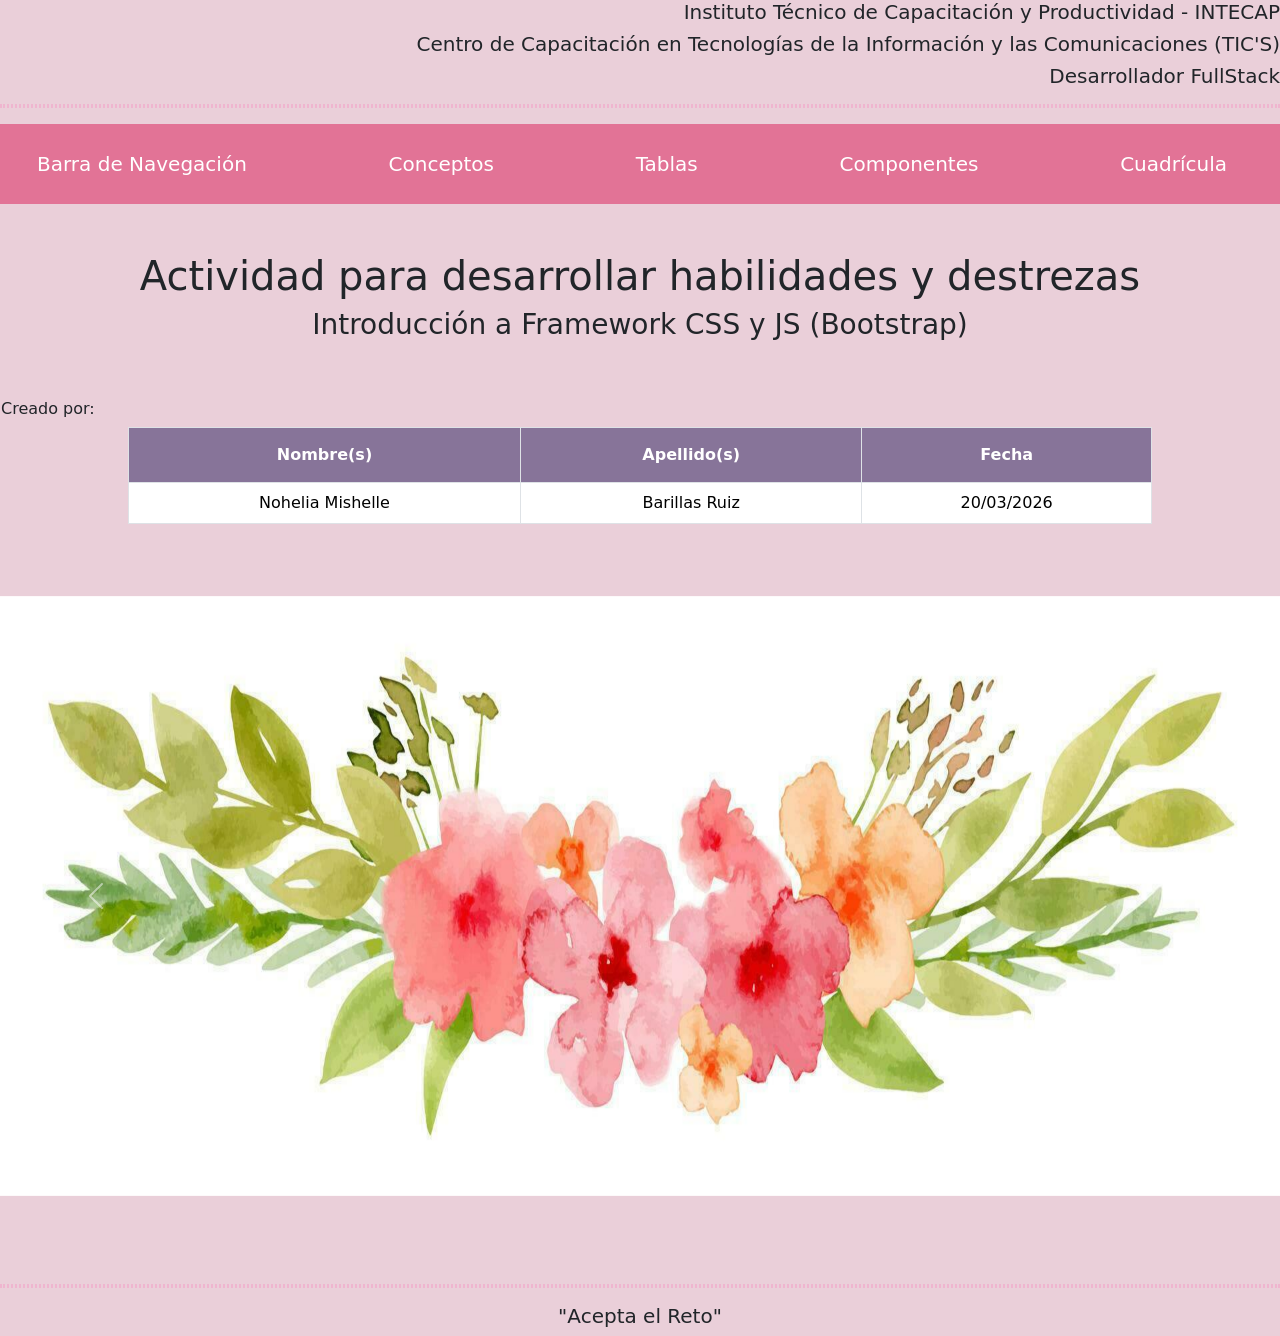
<file: index.html>
<!DOCTYPE html>
<html lang="es">
    <head>
        <meta charset="UTF-8">
        <meta name="viewport" content="width=device-width, initial-scale=1.0">
        <title>Barra de Navegación</title>
        <link
            href="css/bootstrap.min.css"
            rel="stylesheet"
            integrity="sha384-sRIl4kxILFvY47J16cr9ZwB07vP4J8+LH7qKQnuqkuIAvNWLzeN8tE5YBujZqJLB"
            crossorigin="anonymous">
        <link rel="stylesheet" href="css/style.css">
        <link rel="shortcut icon" href="imagenes/flor.png" type="image/x-icon">
    </head>
    <body>
        <header>
            <h5>Instituto Técnico de Capacitación y Productividad - INTECAP</h5>
            <h5>Centro de Capacitación en Tecnologías de la Información y las
                Comunicaciones (TIC'S)</h5>
            <h5>Desarrollador FullStack</h5>
        </header>
        <hr>
        <nav class="navbar sticky-top bg-body1">
            <div class="container-fluid ">
                <a class="navbar-brand bg-color1" href="index.html">Barra de
                    Navegación</a>
                <a class="navbar-brand bg-color1" href="pagina2.html">Conceptos</a>
                <a class="navbar-brand bg-color1" href="pagina3.html">Tablas</a>
                <a class="navbar-brand bg-color1" href="pagina4.html">Componentes</a>
                <a class="navbar-brand bg-color1" href="pagina5.html">Cuadrícula</a>
            </div>
        </nav>
        <main>
            <br>
            <br>
            <h1 class="aling-center">Actividad para desarrollar habilidades y
                destrezas</h1>
            <h3 class="aling-center">Introducción a Framework CSS y JS
                (Bootstrap)</h3>
            <br>
            <br>
            <h6 class="h6-pagina1">Creado por:</h6>
            <table class="table table-bordered tabla-pagina1">
                <thead class="aling-center">
                    <tr>
                        <th>Nombre(s)</th>
                        <th>Apellido(s)</th>
                        <th>Fecha</th>
                    </tr>
                </thead>
                <tbody>
                    <tr class="aling-center">
                        <td>Nohelia Mishelle</td>
                        <td>Barillas Ruiz</td>
                        <td>20/03/2026</td>
                    </tr>
                </tbody>
            </table>
            <br>
            <br>
            <br>
            <div id="carouselExample" class="carousel slide">
                <div class="carousel-inner">
                    <div class="carousel-item active">
                        <img src="imagenes/img1.jpg" class="d-block w-100" alt
                            width="1920px" height="600px">
                    </div>
                    <div class="carousel-item">
                        <img src="imagenes/img2.jpg" class="d-block w-100" alt
                            width="1920px" height="600px">
                    </div>
                    <div class="carousel-item">
                        <img src="imagenes/img3.jpg" class="d-block w-100" alt
                            width="1920px" height="600px">
                    </div>
                    <div class="carousel-item">
                        <img src="imagenes/img4.jpg" class="d-block w-100" alt
                            width="1920px" height="600px">
                    </div>
                    <div class="carousel-item">
                        <img src="imagenes/img5.jpg" class="d-block w-100" alt
                            width="1920px" height="600px">
                    </div>
                </div>
                <button class="carousel-control-prev" type="button"
                    data-bs-target="#carouselExample" data-bs-slide="prev">
                    <span class="carousel-control-prev-icon"
                        aria-hidden="true"></span>
                    <span class="visually-hidden">Previous</span>
                </button>
                <button class="carousel-control-next" type="button"
                    data-bs-target="#carouselExample" data-bs-slide="next">
                    <span class="carousel-control-next-icon"
                        aria-hidden="true"></span>
                    <span class="visually-hidden">Next</span>
                </button>
            </div>
            <br>
            <br>
            <br>
            <footer>
                <hr>
                <h5 class="aling-center">"Acepta el Reto"</h5>
            </footer>
        </main>
        <script
            src="js/bootstrap.bundle.min.js"
            integrity="sha384-FKyoEForCGlyvwx9Hj09JcYn3nv7wiPVlz7YYwJrWVcXK/BmnVDxM+D2scQbITxI"
            crossorigin="anonymous"></script>
    </body>
</html>
</file>
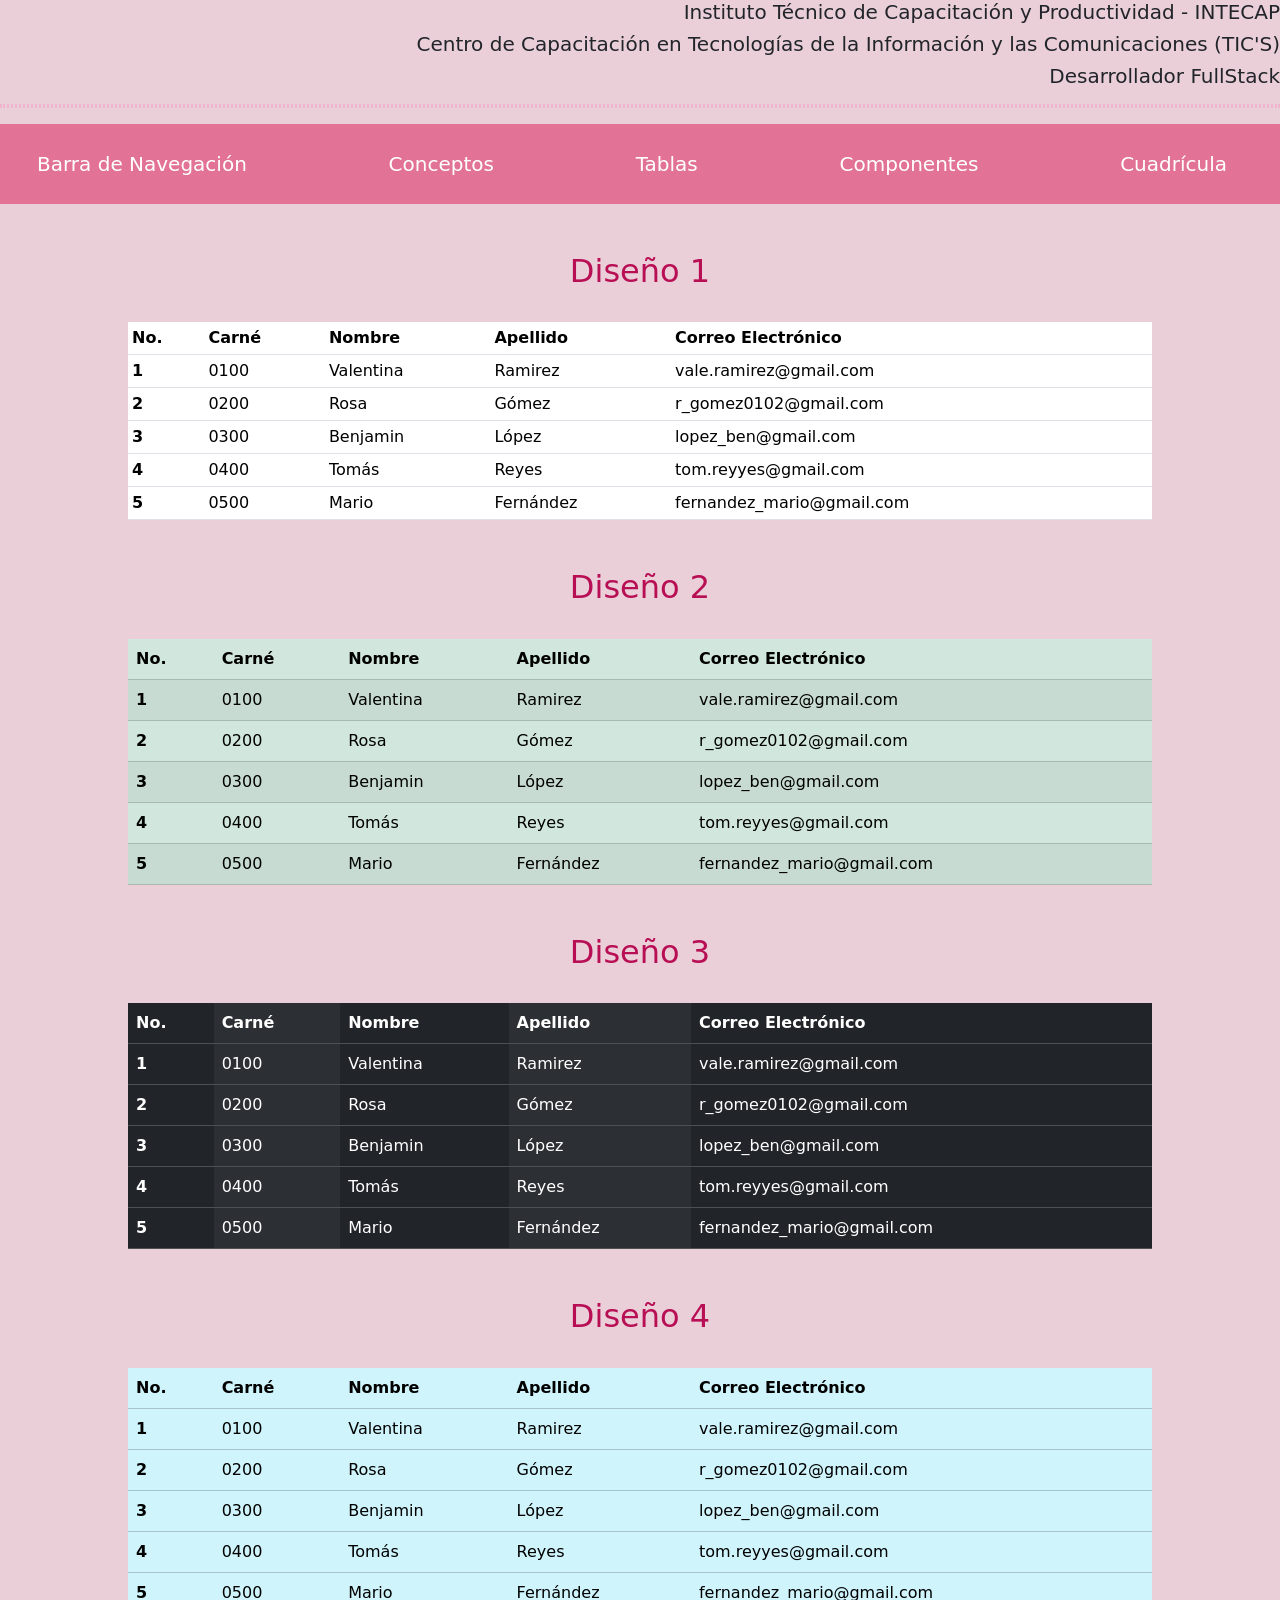
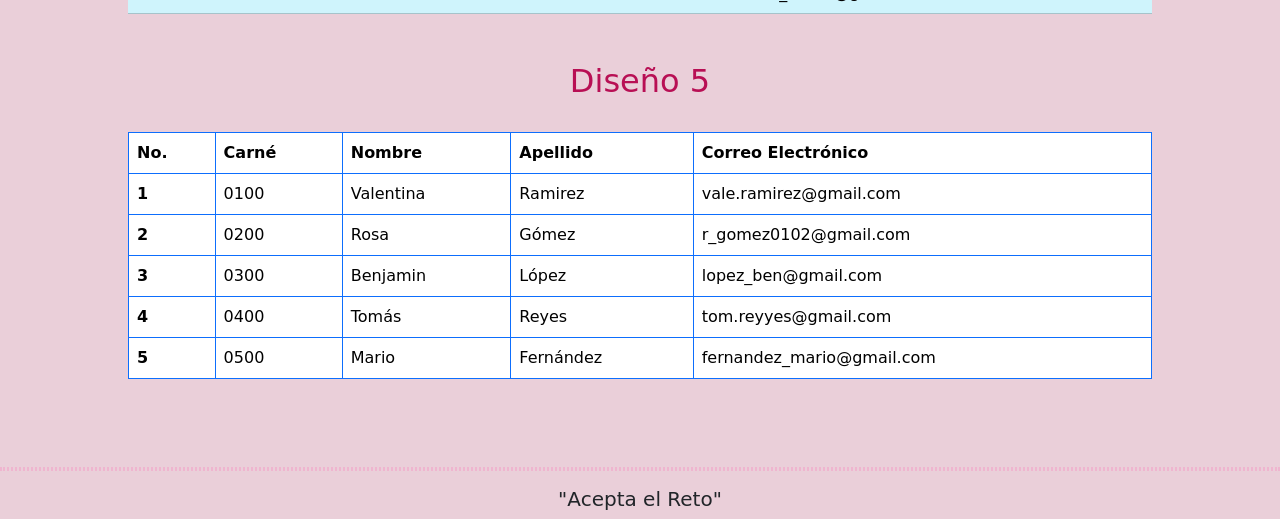
<file: pagina3.html>
<!DOCTYPE html>
<html lang="es">
    <head>
        <meta charset="UTF-8">
        <meta name="viewport" content="width=device-width, initial-scale=1.0">
        <title>Tablas</title>
        <link
            href="css/bootstrap.min.css"
            rel="stylesheet"
            integrity="sha384-sRIl4kxILFvY47J16cr9ZwB07vP4J8+LH7qKQnuqkuIAvNWLzeN8tE5YBujZqJLB"
            crossorigin="anonymous">
        <link rel="stylesheet" href="css/style.css">
        <link rel="shortcut icon" href="imagenes/flor.png" type="image/x-icon">
    </head>
    <body>
        <header>
            <h5>Instituto Técnico de Capacitación y Productividad - INTECAP</h5>
            <h5>Centro de Capacitación en Tecnologías de la Información y las
                Comunicaciones (TIC'S)</h5>
            <h5>Desarrollador FullStack</h5>
        </header>
        <hr>

        <nav class="navbar sticky-top bg-body1">
            <div class="container-fluid ">
                <a class="navbar-brand bg-color1" href="index.html">Barra de
                    Navegación</a>
                <a class="navbar-brand bg-color1"
                    href="pagina2.html">Conceptos</a>
                <a class="navbar-brand bg-color1" href="pagina3.html">Tablas</a>
                <a class="navbar-brand bg-color1"
                    href="pagina4.html">Componentes</a>
                <a class="navbar-brand bg-color1"
                    href="pagina5.html">Cuadrícula</a>
            </div>
        </nav>
        <br>
        <br>
        <section>
            <h2 class="text-center h2-pagina3">Diseño 1</h2>
            <br>
            <table class="table tabla-pagina3 table-sm">
                <thead>
                    <tr>
                        <th scope="col">No.</th>
                        <th scope="col">Carné</th>
                        <th scope="col">Nombre</th>
                        <th scope="col">Apellido</th>
                        <th scope="col">Correo Electrónico</th>
                    </tr>
                </thead>
                <tbody>
                    <tr>
                        <th scope="row">1</th>
                        <td>0100</td>
                        <td>Valentina</td>
                        <td>Ramirez</td>
                        <td>vale.ramirez@gmail.com</td>
                    </tr>
                    <tr>
                        <th scope="row">2</th>
                        <td>0200</td>
                        <td>Rosa</td>
                        <td>Gómez</td>
                        <td>r_gomez0102@gmail.com</td>
                    </tr>
                    <tr>
                        <th scope="row">3</th>
                        <td>0300</td>
                        <td>Benjamin</td>
                        <td>López</td>
                        <td>lopez_ben@gmail.com</td>
                    </tr>
                    <tr>
                        <th scope="row">4</th>
                        <td>0400</td>
                        <td>Tomás</td>
                        <td>Reyes</td>
                        <td>tom.reyyes@gmail.com</td>
                    </tr>
                    <tr>
                        <th scope="row">5</th>
                        <td>0500</td>
                        <td>Mario</td>
                        <td>Fernández</td>
                        <td>fernandez_mario@gmail.com</td>
                    </tr>
                </tbody>
            </table>
        </section>
        <br>
        <br>
        <section>
            <h2 class="text-center h2-pagina3">Diseño 2</h2>
            <br>
            <table class="table tabla-pagina3 table-success table-striped">
                <thead>
                    <tr>
                        <th scope="col">No.</th>
                        <th scope="col">Carné</th>
                        <th scope="col">Nombre</th>
                        <th scope="col">Apellido</th>
                        <th scope="col">Correo Electrónico</th>
                    </tr>
                </thead>
                <tbody>
                    <tr>
                        <th scope="row">1</th>
                        <td>0100</td>
                        <td>Valentina</td>
                        <td>Ramirez</td>
                        <td>vale.ramirez@gmail.com</td>
                    </tr>
                    <tr>
                        <th scope="row">2</th>
                        <td>0200</td>
                        <td>Rosa</td>
                        <td>Gómez</td>
                        <td>r_gomez0102@gmail.com</td>
                    </tr>
                    <tr>
                        <th scope="row">3</th>
                        <td>0300</td>
                        <td>Benjamin</td>
                        <td>López</td>
                        <td>lopez_ben@gmail.com</td>
                    </tr>
                    <tr>
                        <th scope="row">4</th>
                        <td>0400</td>
                        <td>Tomás</td>
                        <td>Reyes</td>
                        <td>tom.reyyes@gmail.com</td>
                    </tr>
                    <tr>
                        <th scope="row">5</th>
                        <td>0500</td>
                        <td>Mario</td>
                        <td>Fernández</td>
                        <td>fernandez_mario@gmail.com</td>
                    </tr>
                </tbody>
            </table>
        </section>
        <br>
        <br>
        <section>
            <h2 class="text-center h2-pagina3">Diseño 3</h2>
            <br>
            <table class="table tabla-pagina3 table-dark table-striped-columns">
                <thead>
                    <tr>
                        <th scope="col">No.</th>
                        <th scope="col">Carné</th>
                        <th scope="col">Nombre</th>
                        <th scope="col">Apellido</th>
                        <th scope="col">Correo Electrónico</th>
                    </tr>
                </thead>
                <tbody>
                    <tr>
                        <th scope="row">1</th>
                        <td>0100</td>
                        <td>Valentina</td>
                        <td>Ramirez</td>
                        <td>vale.ramirez@gmail.com</td>
                    </tr>
                    <tr>
                        <th scope="row">2</th>
                        <td>0200</td>
                        <td>Rosa</td>
                        <td>Gómez</td>
                        <td>r_gomez0102@gmail.com</td>
                    </tr>
                    <tr>
                        <th scope="row">3</th>
                        <td>0300</td>
                        <td>Benjamin</td>
                        <td>López</td>
                        <td>lopez_ben@gmail.com</td>
                    </tr>
                    <tr>
                        <th scope="row">4</th>
                        <td>0400</td>
                        <td>Tomás</td>
                        <td>Reyes</td>
                        <td>tom.reyyes@gmail.com</td>
                    </tr>
                    <tr>
                        <th scope="row">5</th>
                        <td>0500</td>
                        <td>Mario</td>
                        <td>Fernández</td>
                        <td>fernandez_mario@gmail.com</td>
                    </tr>
                </tbody>
            </table>
        </section>
        <br>
        <br>
        <section>
            <h2 class="text-center h2-pagina3">Diseño 4</h2>
            <br>
            <table class="table tabla-pagina3 table-hover table-info">
                <thead>
                    <tr>
                        <th scope="col">No.</th>
                        <th scope="col">Carné</th>
                        <th scope="col">Nombre</th>
                        <th scope="col">Apellido</th>
                        <th scope="col">Correo Electrónico</th>
                    </tr>
                </thead>
                <tbody>
                    <tr>
                        <th scope="row">1</th>
                        <td>0100</td>
                        <td>Valentina</td>
                        <td>Ramirez</td>
                        <td>vale.ramirez@gmail.com</td>
                    </tr>
                    <tr>
                        <th scope="row">2</th>
                        <td>0200</td>
                        <td>Rosa</td>
                        <td>Gómez</td>
                        <td>r_gomez0102@gmail.com</td>
                    </tr>
                    <tr>
                        <th scope="row">3</th>
                        <td>0300</td>
                        <td>Benjamin</td>
                        <td>López</td>
                        <td>lopez_ben@gmail.com</td>
                    </tr>
                    <tr>
                        <th scope="row">4</th>
                        <td>0400</td>
                        <td>Tomás</td>
                        <td>Reyes</td>
                        <td>tom.reyyes@gmail.com</td>
                    </tr>
                    <tr>
                        <th scope="row">5</th>
                        <td>0500</td>
                        <td>Mario</td>
                        <td>Fernández</td>
                        <td>fernandez_mario@gmail.com</td>
                    </tr>
                </tbody>
            </table>
        </section>
        <br>
        <br>
        <section>
            <h2 class="text-center h2-pagina3">Diseño 5</h2>
            <br>
            <table class="table tabla-pagina3 table-bordered border-primary">
                <thead>
                    <tr>
                        <th scope="col">No.</th>
                        <th scope="col">Carné</th>
                        <th scope="col">Nombre</th>
                        <th scope="col">Apellido</th>
                        <th scope="col">Correo Electrónico</th>
                    </tr>
                </thead>
                <tbody>
                    <tr>
                        <th scope="row">1</th>
                        <td>0100</td>
                        <td>Valentina</td>
                        <td>Ramirez</td>
                        <td>vale.ramirez@gmail.com</td>
                    </tr>
                    <tr>
                        <th scope="row">2</th>
                        <td>0200</td>
                        <td>Rosa</td>
                        <td>Gómez</td>
                        <td>r_gomez0102@gmail.com</td>
                    </tr>
                    <tr>
                        <th scope="row">3</th>
                        <td>0300</td>
                        <td>Benjamin</td>
                        <td>López</td>
                        <td>lopez_ben@gmail.com</td>
                    </tr>
                    <tr>
                        <th scope="row">4</th>
                        <td>0400</td>
                        <td>Tomás</td>
                        <td>Reyes</td>
                        <td>tom.reyyes@gmail.com</td>
                    </tr>
                    <tr>
                        <th scope="row">5</th>
                        <td>0500</td>
                        <td>Mario</td>
                        <td>Fernández</td>
                        <td>fernandez_mario@gmail.com</td>
                    </tr>
                </tbody>
            </table>
        </section>
        <br>
        <br>
        <br>
        <footer>
            <hr>
            <h5 class="aling-center">"Acepta el Reto"</h5>
        </footer>
        <script
            src="js/bootstrap.bundle.min.js"
            integrity="sha384-FKyoEForCGlyvwx9Hj09JcYn3nv7wiPVlz7YYwJrWVcXK/BmnVDxM+D2scQbITxI"
            crossorigin="anonymous"></script>
    </body>
</html>
</file>
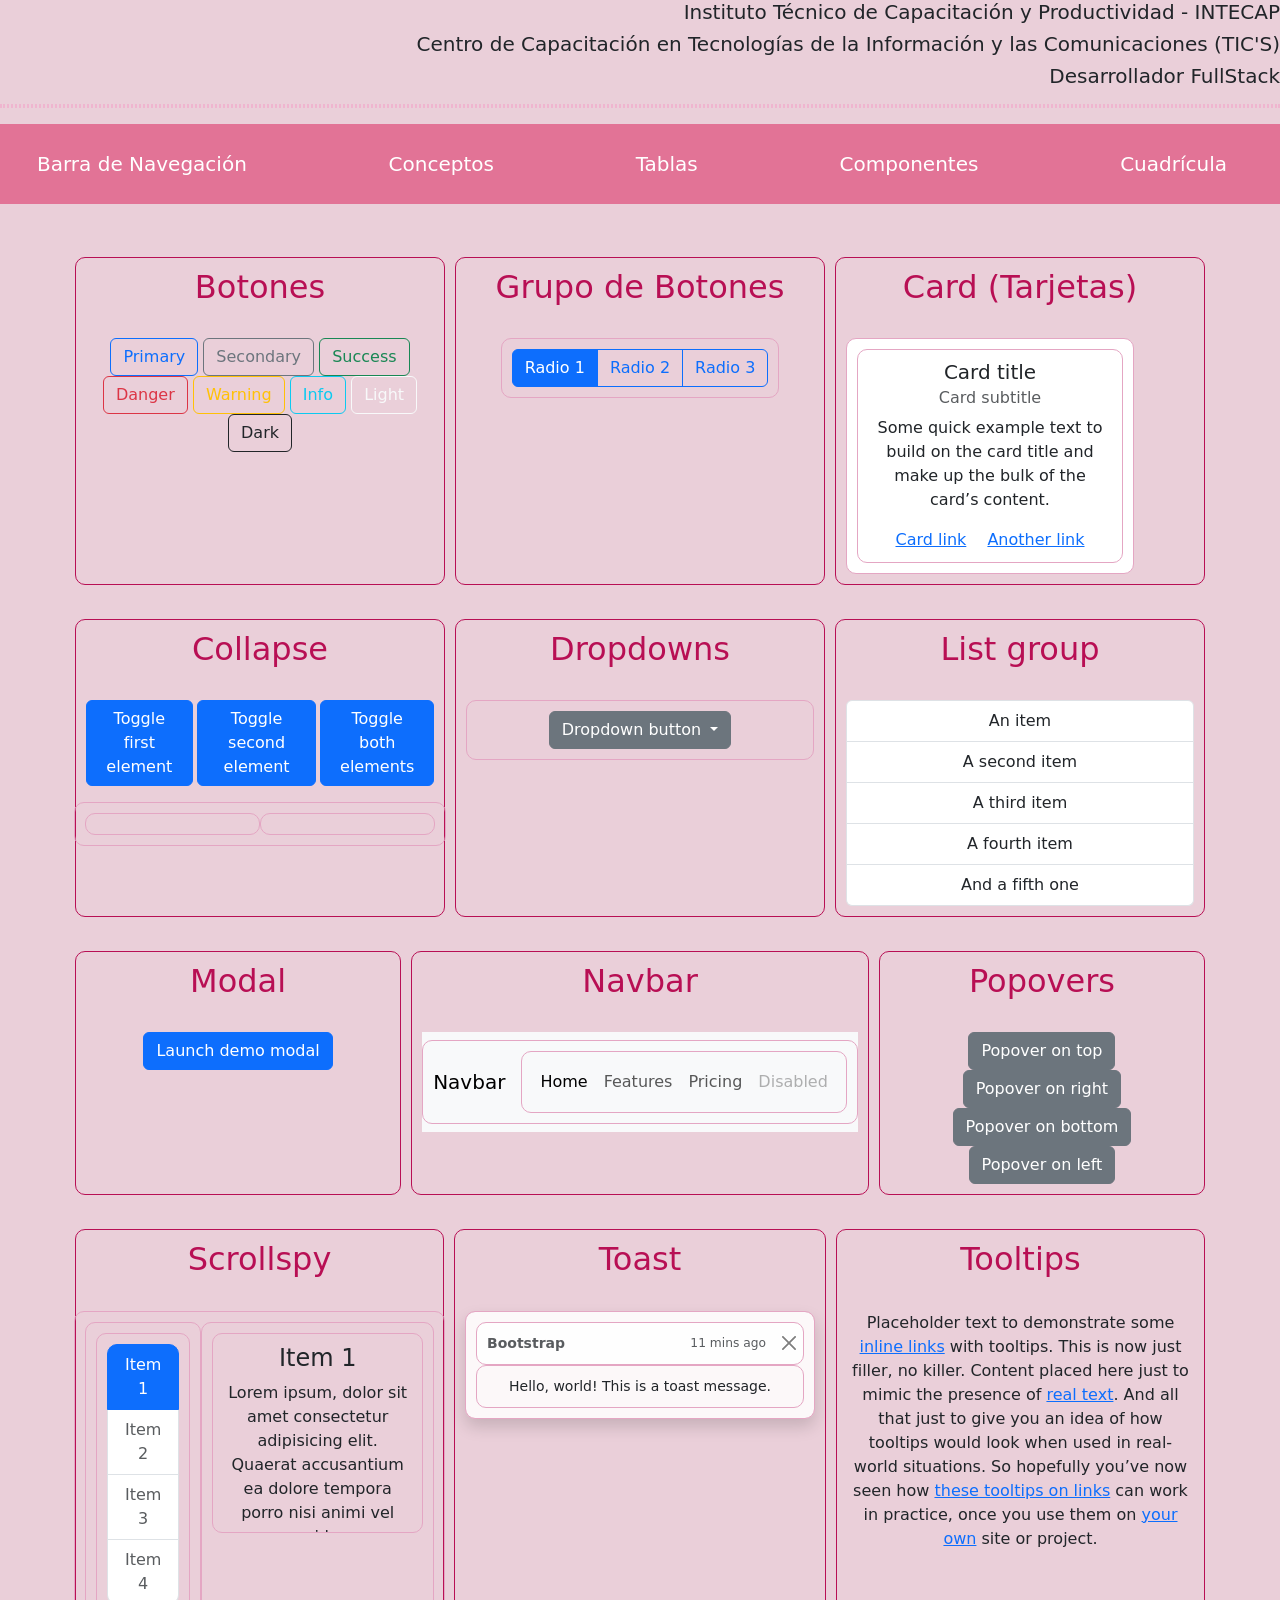
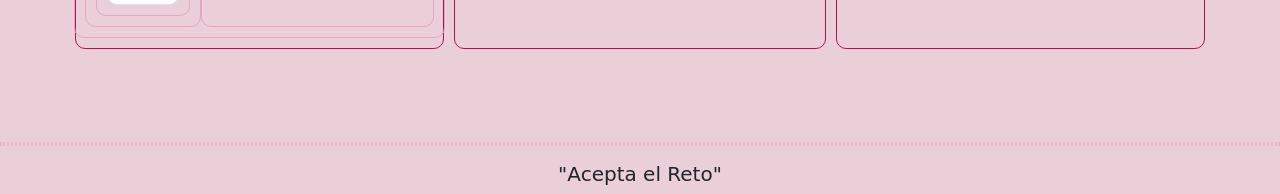
<file: pagina4.html>
<!DOCTYPE html>
<html lang="es">
    <head>
        <meta charset="UTF-8">
        <meta name="viewport" content="width=device-width, initial-scale=1.0">
        <title>Componentes</title>
        <link
            href="css/bootstrap.min.css"
            rel="stylesheet"
            integrity="sha384-sRIl4kxILFvY47J16cr9ZwB07vP4J8+LH7qKQnuqkuIAvNWLzeN8tE5YBujZqJLB"
            crossorigin="anonymous">
        <link rel="stylesheet" href="css/style.css">
        <link rel="shortcut icon" href="imagenes/flor.png" type="image/x-icon">
    </head>
    <body>
        <header>
            <h5>Instituto Técnico de Capacitación y Productividad - INTECAP</h5>
            <h5>Centro de Capacitación en Tecnologías de la Información y las
                Comunicaciones (TIC'S)</h5>
            <h5>Desarrollador FullStack</h5>
        </header>
        <hr>
        <nav class="navbar sticky-top bg-body1">
            <div class="container-fluid ">
                <a class="navbar-brand bg-color1" href="index.html">Barra de
                    Navegación</a>
                <a class="navbar-brand bg-color1"
                    href="pagina2.html">Conceptos</a>
                <a class="navbar-brand bg-color1" href="pagina3.html">Tablas</a>
                <a class="navbar-brand bg-color1"
                    href="pagina4.html">Componentes</a>
                <a class="navbar-brand bg-color1"
                    href="pagina5.html">Cuadrícula</a>
            </div>
        </nav>
        <br>
        <br>
        <div class="container text-center">
            <div class="row">
                <div class="col div-pag4">
                    <h2 class="text-center h2-pagina3">Botones</h2>
                    <br>
                    <button type="button"
                        class="btn btn-outline-primary">Primary</button>
                    <button type="button"
                        class="btn btn-outline-secondary">Secondary</button>
                    <button type="button"
                        class="btn btn-outline-success">Success</button>
                    <button type="button"
                        class="btn btn-outline-danger">Danger</button>
                    <button type="button"
                        class="btn btn-outline-warning">Warning</button>
                    <button type="button"
                        class="btn btn-outline-info">Info</button>
                    <button type="button"
                        class="btn btn-outline-light">Light</button>
                    <button type="button"
                        class="btn btn-outline-dark">Dark</button>
                </div>
                <div class="col div-pag4">
                    <h2 class="text-center h2-pagina3">Grupo de Botones</h2>
                    <br>
                    <div class="btn-group" role="group"
                        aria-label="Basic radio toggle button group">
                        <input type="radio" class="btn-check" name="btnradio"
                            id="btnradio1" autocomplete="off" checked>
                        <label class="btn btn-outline-primary"
                            for="btnradio1">Radio 1</label>

                        <input type="radio" class="btn-check" name="btnradio"
                            id="btnradio2" autocomplete="off">
                        <label class="btn btn-outline-primary"
                            for="btnradio2">Radio 2</label>

                        <input type="radio" class="btn-check" name="btnradio"
                            id="btnradio3" autocomplete="off">
                        <label class="btn btn-outline-primary"
                            for="btnradio3">Radio 3</label>
                    </div>
                </div>
                <div class="col div-pag4 text-center">
                    <h2 class="text-center h2-pagina3">Card (Tarjetas)</h2>
                    <br>
                    <div class="card" style="width: 18rem;">
                        <div class="card-body">
                            <h5 class="card-title">Card title</h5>
                            <h6
                                class="card-subtitle mb-2 text-body-secondary">Card
                                subtitle</h6>
                            <p class="card-text">Some quick example text to
                                build on the card title and make up the bulk of
                                the card’s content.</p>
                            <a href="#" class="card-link">Card link</a>
                            <a href="#" class="card-link">Another link</a>
                        </div>
                    </div>
                </div>
            </div>
        </div>
        <br>
        <div class="container text-center">
            <div class="row">
                <div class="col div-pag4">
                    <h2 class="text-center h2-pagina3">Collapse</h2>
                    <br>
                    <p class="d-inline-flex gap-1">
                        <a class="btn btn-primary" data-bs-toggle="collapse"
                            href="#multiCollapseExample1" role="button"
                            aria-expanded="false"
                            aria-controls="multiCollapseExample1">Toggle first
                            element</a>
                        <button class="btn btn-primary" type="button"
                            data-bs-toggle="collapse"
                            data-bs-target="#multiCollapseExample2"
                            aria-expanded="false"
                            aria-controls="multiCollapseExample2">Toggle second
                            element</button>
                        <button class="btn btn-primary" type="button"
                            data-bs-toggle="collapse"
                            data-bs-target=".multi-collapse"
                            aria-expanded="false"
                            aria-controls="multiCollapseExample1 multiCollapseExample2">Toggle
                            both elements</button>
                    </p>
                    <div class="row">
                        <div class="col">
                            <div class="collapse multi-collapse"
                                id="multiCollapseExample1">
                                <div class="card card-body">
                                    Some placeholder content for the first
                                    collapse component of this multi-collapse
                                    example. This panel is hidden by default but
                                    revealed when the user activates the
                                    relevant trigger.
                                </div>
                            </div>
                        </div>
                        <div class="col">
                            <div class="collapse multi-collapse"
                                id="multiCollapseExample2">
                                <div class="card card-body">
                                    Some placeholder content for the second
                                    collapse component of this multi-collapse
                                    example. This panel is hidden by default but
                                    revealed when the user activates the
                                    relevant trigger.
                                </div>
                            </div>
                        </div>
                    </div>
                </div>
                <div class="col div-pag4">
                    <h2 class="text-center h2-pagina3">Dropdowns</h2>
                    <br>
                    <div class="dropdown">
                        <button class="btn btn-secondary dropdown-toggle"
                            type="button" data-bs-toggle="dropdown"
                            aria-expanded="false">
                            Dropdown button
                        </button>
                        <ul class="dropdown-menu">
                            <li><a class="dropdown-item"
                                    href="#">Action</a></li>
                            <li><a class="dropdown-item" href="#">Another
                                    action</a></li>
                            <li><a class="dropdown-item" href="#">Something else
                                    here</a></li>
                        </ul>
                    </div>
                </div>
                <div class="col div-pag4 text-center">
                    <h2 class="text-center h2-pagina3">List group</h2>
                    <br>
                    <ul class="list-group">
                        <li class="list-group-item">An item</li>
                        <li class="list-group-item">A second item</li>
                        <li class="list-group-item">A third item</li>
                        <li class="list-group-item">A fourth item</li>
                        <li class="list-group-item">And a fifth one</li>
                    </ul>
                </div>
            </div>
        </div>
        <br>
        <div class="container text-center">
            <div class="row">
                <div class="col div-pag4">
                    <h2 class="text-center h2-pagina3">Modal</h2>
                    <br>
                    <!-- Button trigger modal -->
                    <button type="button" class="btn btn-primary"
                        data-bs-toggle="modal" data-bs-target="#exampleModal">
                        Launch demo modal
                    </button>
                    <!-- Modal -->
                    <div class="modal fade" id="exampleModal" tabindex="-1"
                        aria-labelledby="exampleModalLabel" aria-hidden="true">
                        <div class="modal-dialog">
                            <div class="modal-content">
                                <div class="modal-header">
                                    <h1 class="modal-title fs-5"
                                        id="exampleModalLabel">Modal title</h1>
                                    <button type="button" class="btn-close"
                                        data-bs-dismiss="modal"
                                        aria-label="Close"></button>
                                </div>
                                <div class="modal-body">
                                    ...
                                </div>
                                <div class="modal-footer">
                                    <button type="button"
                                        class="btn btn-secondary"
                                        data-bs-dismiss="modal">Close</button>
                                    <button type="button"
                                        class="btn btn-primary">Save
                                        changes</button>
                                </div>
                            </div>
                        </div>
                    </div>
                </div>
                <div class="col div-pag4">
                    <h2 class="text-center h2-pagina3">Navbar</h2>
                    <br>
                    <nav class="navbar navbar-expand-lg bg-body-tertiary">
                        <div class="container-fluid">
                            <a class="navbar-brand" href="#">Navbar</a>
                            <button class="navbar-toggler" type="button"
                                data-bs-toggle="collapse"
                                data-bs-target="#navbarNav"
                                aria-controls="navbarNav" aria-expanded="false"
                                aria-label="Toggle navigation">
                                <span class="navbar-toggler-icon"></span>
                            </button>
                            <div class="collapse navbar-collapse"
                                id="navbarNav">
                                <ul class="navbar-nav">
                                    <li class="nav-item">
                                        <a class="nav-link active"
                                            aria-current="page"
                                            href="#">Home</a>
                                    </li>
                                    <li class="nav-item">
                                        <a class="nav-link"
                                            href="#">Features</a>
                                    </li>
                                    <li class="nav-item">
                                        <a class="nav-link" href="#">Pricing</a>
                                    </li>
                                    <li class="nav-item">
                                        <a class="nav-link disabled"
                                            aria-disabled="true">Disabled</a>
                                    </li>
                                </ul>
                            </div>
                        </div>
                    </nav>
                </div>
                <div class="col div-pag4 text-center">
                    <h2 class="text-center h2-pagina3">Popovers</h2>
                    <br>
                    <button type="button" class="btn btn-secondary"
                        data-bs-container="body" data-bs-toggle="popover"
                        data-bs-placement="top" data-bs-content="Top popover">
                        Popover on top
                    </button>
                    <button type="button" class="btn btn-secondary"
                        data-bs-container="body" data-bs-toggle="popover"
                        data-bs-placement="right"
                        data-bs-content="Right popover">
                        Popover on right
                    </button>
                    <button type="button" class="btn btn-secondary"
                        data-bs-container="body" data-bs-toggle="popover"
                        data-bs-placement="bottom"
                        data-bs-content="Bottom popover">
                        Popover on bottom
                    </button>
                    <button type="button" class="btn btn-secondary"
                        data-bs-container="body" data-bs-toggle="popover"
                        data-bs-placement="left" data-bs-content="Left popover">
                        Popover on left
                    </button>
                </div>
            </div>
        </div>
        <br>
        <div class="container text-center">
            <div class="row">
                <div class="col div-pag4">
                    <h2 class="text-center h2-pagina3">Scrollspy</h2>
                    <br>
                    <div class="row">
                        <div class="col-4">
                            <div id="list-example" class="list-group">
                                <a
                                    class="list-group-item list-group-item-action"
                                    href="#list-item-1">Item 1</a>
                                <a
                                    class="list-group-item list-group-item-action"
                                    href="#list-item-2">Item 2</a>
                                <a
                                    class="list-group-item list-group-item-action"
                                    href="#list-item-3">Item 3</a>
                                <a
                                    class="list-group-item list-group-item-action"
                                    href="#list-item-4">Item 4</a>
                            </div>
                        </div>
                        <div class="col-8">
                            <div data-bs-spy="scroll"
                                data-bs-target="#list-example"
                                data-bs-smooth-scroll="true"
                                class="scrollspy-example" tabindex="0"
                                style="height: 200px; overflow-y: scroll;">
                                <h4 id="list-item-1">Item 1</h4>
                                <p>Lorem ipsum, dolor sit amet consectetur
                                    adipisicing elit. Quaerat accusantium ea
                                    dolore tempora porro nisi animi vel earum
                                    quidem error aperiam fugit dolorem, quas
                                    illum omnis minima repellendus eaque
                                    fuga.</p>
                                <h4 id="list-item-2">Item 2</h4>
                                <p>Lorem ipsum dolor sit amet, consectetur
                                    adipisicing elit. Laborum iure animi eos
                                    quisquam ipsam totam explicabo numquam
                                    repellendus dicta, quo vero provident autem
                                    sint quis voluptate, tempore possimus
                                    pariatur mollitia.</p>
                                <h4 id="list-item-3">Item 3</h4>
                                <p>Lorem ipsum dolor sit amet consectetur,
                                    adipisicing elit. Ipsum labore, vitae ea
                                    quis, accusamus ratione mollitia vero
                                    delectus aliquid natus asperiores quos rem
                                    architecto. Mollitia, dignissimos. Enim
                                    illum cumque nulla!</p>
                                <h4 id="list-item-4">Item 4</h4>
                                <p>Lorem ipsum dolor sit amet consectetur
                                    adipisicing elit. Doloribus architecto
                                    magnam ducimus quos esse. Quas tempora, esse
                                    eum suscipit sit, maxime enim nemo
                                    consequatur nostrum iusto debitis quam, vel
                                    cupiditate!</p>
                            </div>
                        </div>
                    </div>
                </div>
                <div class="col div-pag4">
                    <h2 class="text-center h2-pagina3">Toast</h2>
                    <br>
                    <div class="toast show" role="alert" aria-live="assertive"
                        aria-atomic="true">
                        <div class="toast-header">
                            <strong class="me-auto">Bootstrap</strong>
                            <small>11 mins ago</small>
                            <button type="button" class="btn-close"
                                data-bs-dismiss="toast"
                                aria-label="Close"></button>
                        </div>
                        <div class="toast-body">
                            Hello, world! This is a toast message.
                        </div>
                    </div>
                </div>
                <div class="col div-pag4 text-center">
                    <h2 class="text-center h2-pagina3">Tooltips</h2>
                    <br>
                    <p class="muted">Placeholder text to demonstrate some <a
                            href="#" data-bs-toggle="tooltip"
                            data-bs-title="Default tooltip">inline links</a>
                        with tooltips. This is now just filler, no killer.
                        Content placed here just to mimic the presence of <a
                            href="#" data-bs-toggle="tooltip"
                            data-bs-title="Another tooltip">real text</a>. And
                        all that just to give you an idea of how tooltips would
                        look when used in real-world situations. So hopefully
                        you’ve now seen how <a href="#" data-bs-toggle="tooltip"
                            data-bs-title="Another one here too">these tooltips
                            on links</a> can work in practice, once you use them
                        on <a href="#" data-bs-toggle="tooltip"
                            data-bs-title="The last tip!">your own</a> site or
                        project.</p>
                </div>
            </div>
        </div>
        <br>
        <br>
        <br>
        <footer>
            <hr>
            <h5 class="aling-center">"Acepta el Reto"</h5>
        </footer>
        <script
            src="js/bootstrap.bundle.min.js"
            integrity="sha384-FKyoEForCGlyvwx9Hj09JcYn3nv7wiPVlz7YYwJrWVcXK/BmnVDxM+D2scQbITxI"
            crossorigin="anonymous"></script>
    </body>
</html>
</file>
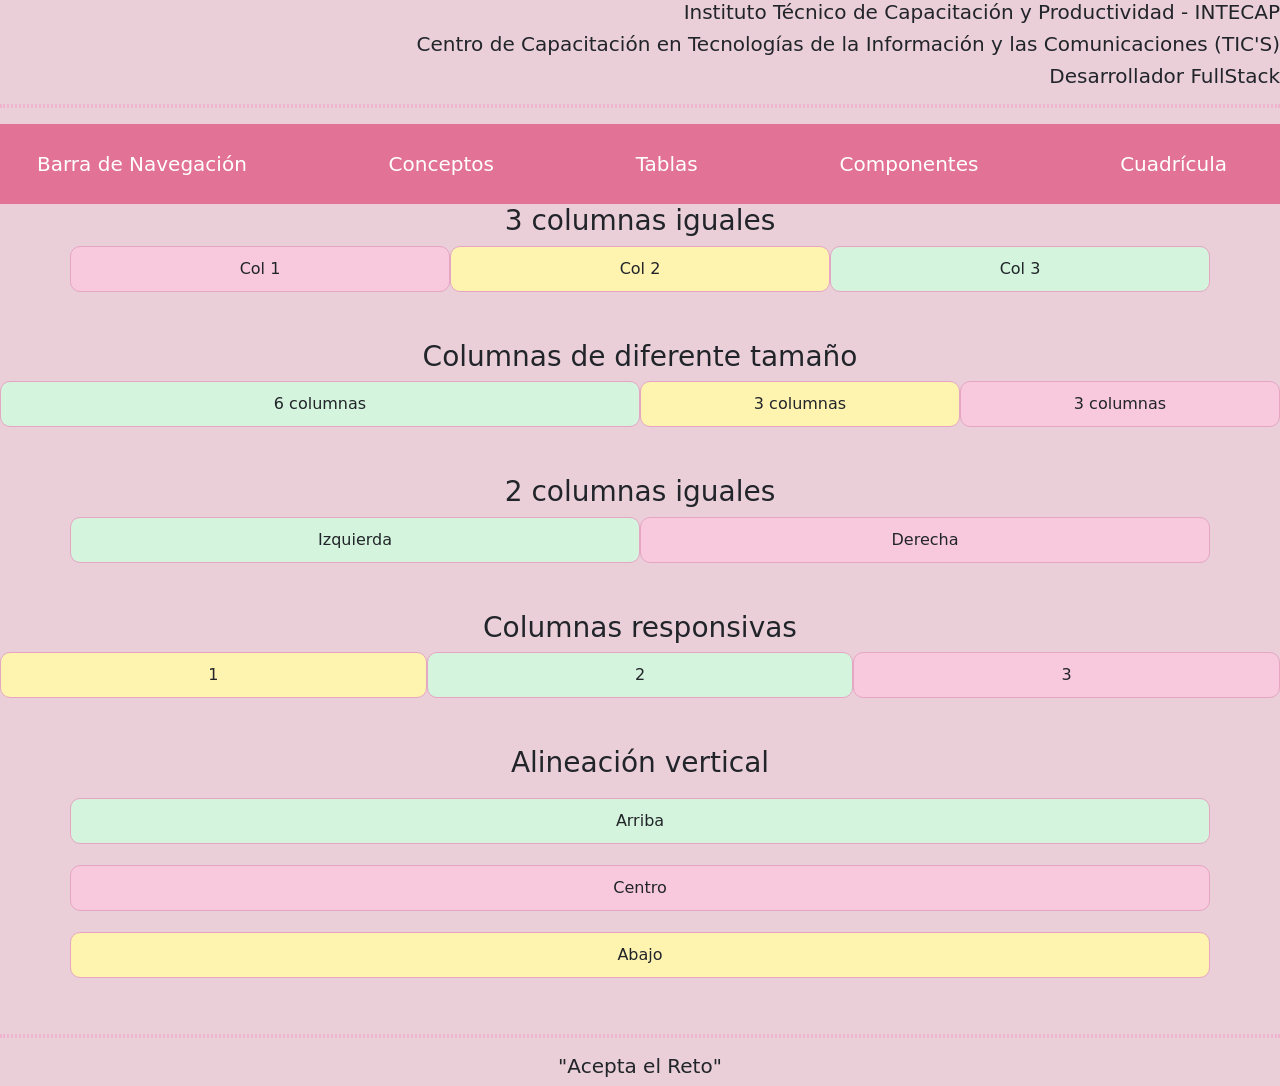
<file: pagina5.html>
<!DOCTYPE html>
<html lang="es">
    <head>
        <meta charset="UTF-8">
        <meta name="viewport" content="width=device-width, initial-scale=1.0">
        <title>Cuadrícula</title>
        <link
            href="css/bootstrap.min.css"
            rel="stylesheet"
            integrity="sha384-sRIl4kxILFvY47J16cr9ZwB07vP4J8+LH7qKQnuqkuIAvNWLzeN8tE5YBujZqJLB"
            crossorigin="anonymous">
        <link rel="stylesheet" href="css/style.css">
        <link rel="shortcut icon" href="imagenes/flor.png" type="image/x-icon">
    </head>
    <body>
        <header>
            <h5>Instituto Técnico de Capacitación y Productividad - INTECAP</h5>
            <h5>Centro de Capacitación en Tecnologías de la Información y las
                Comunicaciones (TIC'S)</h5>
            <h5>Desarrollador FullStack</h5>
        </header>
        <hr>
        <nav class="navbar sticky-top bg-body1">
            <div class="container-fluid ">
                <a class="navbar-brand bg-color1" href="index.html">Barra de
                    Navegación</a>
                <a class="navbar-brand bg-color1"
                    href="pagina2.html">Conceptos</a>
                <a class="navbar-brand bg-color1" href="pagina3.html">Tablas</a>
                <a class="navbar-brand bg-color1"
                    href="pagina4.html">Componentes</a>
                <a class="navbar-brand bg-color1"
                    href="pagina5.html">Cuadrícula</a>
            </div>
        </nav>
        <div class="container text-center">
            <h3>3 columnas iguales</h3>
            <div class="row">
                <div class="col color1">Col 1</div>
                <div class="col color2">Col 2</div>
                <div class="col color3">Col 3</div>
            </div>
        </div>
        <br>
        <div class="container-fluid text-center mt-4">
            <h3>Columnas de diferente tamaño</h3>
            <div class="row">
                <div class="col-6 color3">6 columnas</div>
                <div class="col-3 color2">3 columnas</div>
                <div class="col-3 color1">3 columnas</div>
            </div>
        </div>
        <br>
        <div class="container text-center mt-4">
            <h3>2 columnas iguales</h3>
            <div class="row justify-content-center">
                <div class="col-6 color3">Izquierda</div>
                <div class="col-6 color1">Derecha</div>
            </div>
        </div>
        <br>
        <div class="container-fluid text-center mt-4">
            <h3>Columnas responsivas</h3>
            <div class="row">
                <div class="col-12 col-md-4 color2">1</div>
                <div class="col-12 col-md-4 color3">2</div>
                <div class="col-12 col-md-4 color1">3</div>
            </div>
        </div>
        <br>
        <div class="container text-center mt-4" style="height: 200px;">
            <h3>Alineación vertical</h3>
            <div class="row align-items-center h-100">
                <div class="col-12 color3">Arriba</div>
                <div class="col-12 color1">Centro</div>
                <div class="col-12 color2">Abajo</div>
            </div>
        </div>
        <br>
        <br>
        <br>
        <footer>
            <hr>
            <h5 class="aling-center">"Acepta el Reto"</h5>
        </footer>
        <script
            src="js/bootstrap.bundle.min.js"
            integrity="sha384-FKyoEForCGlyvwx9Hj09JcYn3nv7wiPVlz7YYwJrWVcXK/BmnVDxM+D2scQbITxI"
            crossorigin="anonymous"></script>
    </body>
</html>
</file>
<file: css/style.css>
body {
    background-color: #eacfd9;
}

header {
    text-align: right;
}

hr {
    border: 2px dotted hotpink;
}

.aling-center {
    text-align: center;
}

.tabla-pagina1 th {
    background-color: #877499 !important;
    color: white;
    padding: 15px;
    margin: 10px;
}

.tabla-pagina1 {
    width: 80%;
    margin: 0 auto;
}

.h6-pagina1 {
    padding: 1px;
}

.h1-pagina2 {
    color: #db3e8c;
    padding: 5px;
}

img {
    width: 250px;
}

.bg-color1 {
    color: white !important;
}

.bg-body1 {
    background-color: #e27396 !important;
    padding: 20px 25px;
}

.bg-body1 a:hover {
    background-color: #e9a3b9 !important;
    padding: 10px;
}

.card-color-p1 {
    background-color: #fba7bc !important;
}

.h5-pagina2 {
    color: #b80f54 !important;
}

.tabla-pagina3 {
    width: 80%;
    margin: 0 auto;
}

.h2-pagina3 {
    color: #b80f54;
}

.div-pag4 {
    border: 1px solid #b80f54 !important;
    padding: 15px;
    margin: 5px;
}

.row div {
    border: 1px solid #e4a6c3;
    border-radius: 10px;
    padding: 10px;
}

.color1 {
    background-color: #f8c8dc;
}

.color2 {
    background-color: #fff3b0;
}

.color3 {
    background-color: #d4f4dd;
}
</file>
